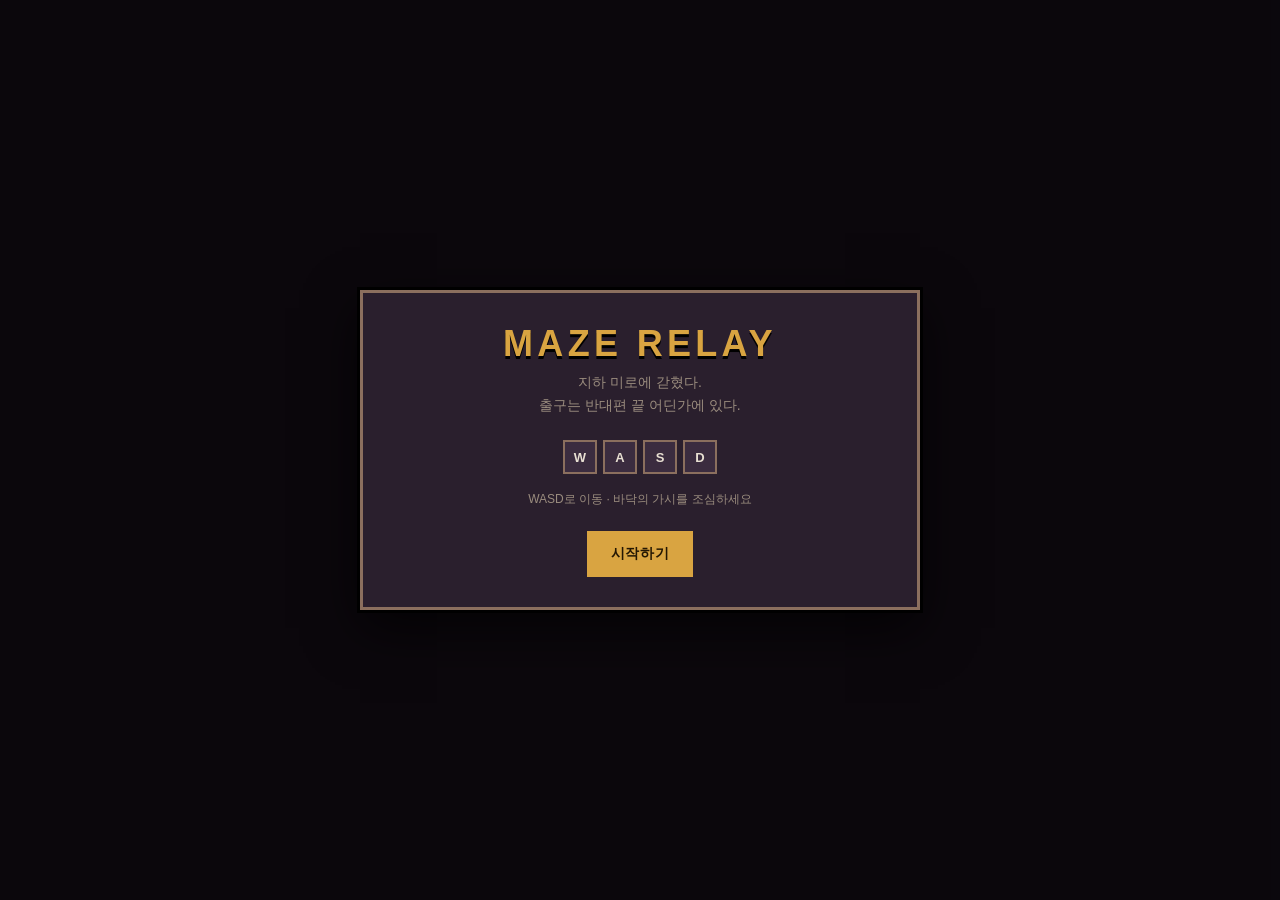
<file: Claude실습/게임만들기/index.html>
<!DOCTYPE html>
<html lang="ko">
<head>
<meta charset="utf-8">
<meta name="viewport" content="width=device-width,initial-scale=1">
<title>Maze Relay</title>
<link rel="stylesheet" href="style.css">
</head>
<body>
<div id="stage">
  <canvas id="gameCanvas" width="960" height="600"></canvas>

  <div id="hud">
    <div id="hearts"></div>
    <div id="statusText"></div>
  </div>

  <!-- ── 타이틀 ───────────────────────────────────────────────
       The relay is never mentioned here. Everything the player meets
       downstairs has to read as ordinary dungeon fiction until the
       outcome screen pulls the rug. -->
  <div class="overlay show" id="titleScreen">
    <div class="panel">
      <h1>MAZE RELAY</h1>
      <p class="sub">지하 미로에 갇혔다.<br>출구는 반대편 끝 어딘가에 있다.</p>
      <div class="keycaps">
        <div class="keycap">W</div><div class="keycap">A</div>
        <div class="keycap">S</div><div class="keycap">D</div>
      </div>
      <p class="hint">WASD로 이동 · 바닥의 가시를 조심하세요</p>
      <div class="btn-row" style="margin-top:22px">
        <button class="primary" id="toSetupBtn">시작하기</button>
      </div>
    </div>
  </div>

  <!-- ── 닉네임 + 캐릭터 선택 ──────────────────────────────── -->
  <div class="overlay" id="setupScreen">
    <div class="panel wide">
      <h2>누구입니까</h2>
      <p class="sub">이 미로에 들어갈 사람의 이름과 모습을 정하세요.</p>
      <div class="field">
        <label class="field-label" for="nicknameInput">이름</label>
        <input type="text" id="nicknameInput" maxlength="12" placeholder="예: 이름 없는 순례자" autocomplete="off">
        <div class="counter"><span id="nickCount">0</span>/12</div>
      </div>
      <div class="field">
        <label class="field-label">모습</label>
        <div id="charGrid"></div>
      </div>
      <div class="btn-row">
        <button class="primary" id="enterMazeBtn" disabled>미로로 내려가기</button>
      </div>
      <div class="status-line" id="setupStatus"></div>
    </div>
  </div>

  <!-- ── 미로 끝에서의 조우 ────────────────────────────────── -->
  <div class="overlay" id="encounterScreen">
    <div class="panel">
      <h2 id="encounterTitle">쓰러진 사람</h2>
      <p class="sub">출구 앞에 누군가 쓰러져 있다. 당신을 보고 힘겹게 입을 연다.</p>
      <div class="speech" id="encounterSpeech"></div>
      <div class="btn-row">
        <button class="danger" id="killBtn">죽인다</button>
        <button id="spareBtn">살려준다</button>
      </div>
      <p class="hint">출구는 저 사람 너머에 있다.</p>
    </div>
  </div>

  <!-- ── 결과 (배신 / 갇힘) ───────────────────────────────── -->
  <div class="overlay" id="aftermathScreen">
    <div class="panel">
      <h2 id="aftermathTitle"></h2>
      <p class="body-text" id="aftermathText"></p>
      <div class="btn-row">
        <button class="primary" id="toPleaBtn">…</button>
      </div>
    </div>
  </div>

  <!-- ── 다음 사람에게 남기는 부탁 ─────────────────────────── -->
  <div class="overlay" id="pleaScreen">
    <div class="panel">
      <h2>애원</h2>
      <p class="sub" id="pleaPrompt">
        움직일 수 없다. 언젠가 누군가 이 앞을 지나갈 것이다.<br>그 사람에게 뭐라고 애원하겠습니까?
      </p>
      <div class="field">
        <textarea id="pleaInput" maxlength="80" placeholder="예: 제발… 살려주세요. 아직 죽고 싶지 않아요."></textarea>
        <div class="counter"><span id="pleaCount">0</span>/80</div>
      </div>
      <div class="btn-row">
        <button class="primary" id="savePleaBtn">남기고 끝낸다</button>
        <button id="skipPleaBtn">아무 말도 남기지 않는다</button>
      </div>
      <div class="status-line" id="pleaStatus"></div>
    </div>
  </div>

  <!-- ── 반전 공개 + 내 부탁의 결말 ────────────────────────── -->
  <div class="overlay" id="outcomeScreen">
    <div class="panel wide">
      <h2>…</h2>
      <div id="outcomeBody"></div>
      <div class="btn-row" style="margin-top:20px">
        <button class="primary" id="retryBtn">다시 들어간다</button>
        <button id="toTitleBtn">타이틀로</button>
      </div>
    </div>
  </div>
</div>

<script src="game.js"></script>
</body>
</html>
</file>
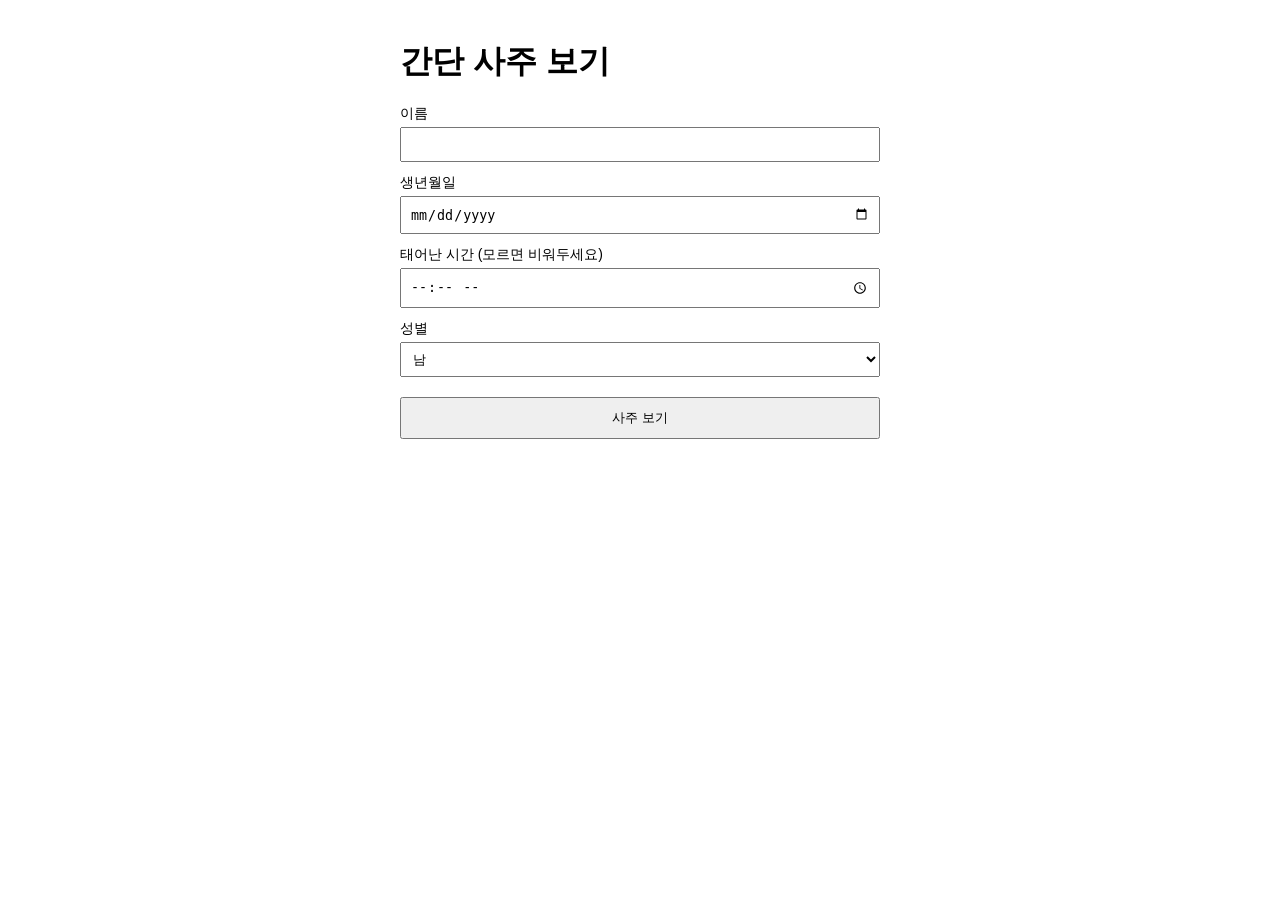
<file: Claude실습/api실습/saju.html>
<!DOCTYPE html>
<html lang="ko">
<head>
<meta charset="UTF-8">
<title>사주 보기</title>
<style>
  body { font-family: sans-serif; max-width: 480px; margin: 40px auto; padding: 0 16px; }
  label { display: block; margin-top: 12px; font-size: 14px; }
  input, select { width: 100%; padding: 8px; margin-top: 4px; box-sizing: border-box; }
  button { margin-top: 20px; padding: 10px 16px; width: 100%; cursor: pointer; }
  #result { margin-top: 24px; padding: 16px; background: #f4f4f4; border-radius: 8px; white-space: pre-wrap; display: none; }
</style>
</head>
<body>
  <h1>간단 사주 보기</h1>

  <form id="saju-form">
    <label>이름
      <input type="text" id="name" required>
    </label>
    <label>생년월일
      <input type="date" id="birthDate" required>
    </label>
    <label>태어난 시간 (모르면 비워두세요)
      <input type="time" id="birthTime">
    </label>
    <label>성별
      <select id="gender">
        <option value="남">남</option>
        <option value="여">여</option>
      </select>
    </label>
    <button type="submit">사주 보기</button>
  </form>

  <div id="result"></div>

  <script>
    const form = document.getElementById('saju-form');
    const resultBox = document.getElementById('result');

    form.addEventListener('submit', async (e) => {
      e.preventDefault();

      const payload = {
        name: document.getElementById('name').value,
        birthDate: document.getElementById('birthDate').value,
        birthTime: document.getElementById('birthTime').value,
        gender: document.getElementById('gender').value,
      };

      resultBox.style.display = 'block';
      resultBox.textContent = '보는 중...';

      try {
        // TODO: 사주(사주팔자) 계산 로직은 아직 없음. 지금은 입력값을 그대로 서버에 던져서
        // Gemini가 알아서 해석하게 하는 임시 구조.
        const res = await fetch('/api/saju', {
          method: 'POST',
          headers: { 'Content-Type': 'application/json' },
          body: JSON.stringify(payload),
        });

        if (!res.ok) {
          throw new Error(`서버 오류 (${res.status})`);
        }

        const data = await res.json();
        resultBox.textContent = data.result;
      } catch (err) {
        resultBox.textContent = '에러: ' + err.message;
      }
    });
  </script>
</body>
</html>
</file>
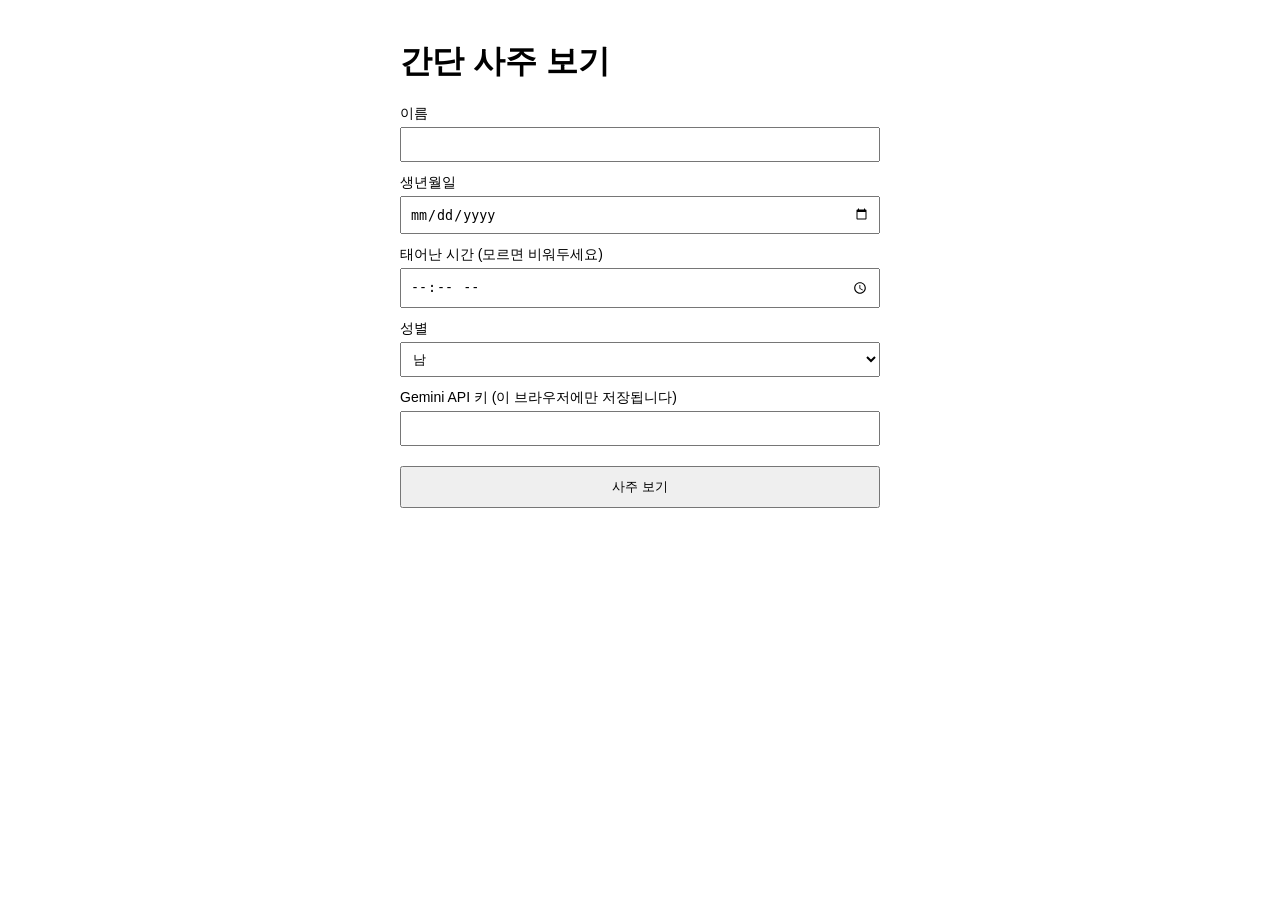
<file: Claude실습/api실습/사주프로그램/saju.html>
<!DOCTYPE html>
<html lang="ko">
<head>
<meta charset="UTF-8">
<title>사주 보기</title>
<style>
  body { font-family: sans-serif; max-width: 480px; margin: 40px auto; padding: 0 16px; }
  label { display: block; margin-top: 12px; font-size: 14px; }
  input, select { width: 100%; padding: 8px; margin-top: 4px; box-sizing: border-box; }
  button { margin-top: 20px; padding: 10px 16px; width: 100%; cursor: pointer; }
  #result { margin-top: 24px; padding: 16px; background: #f4f4f4; border-radius: 8px; white-space: pre-wrap; display: none; }
</style>
</head>
<body>
  <h1>간단 사주 보기</h1>

  <form id="saju-form">
    <label>이름
      <input type="text" id="name" required>
    </label>
    <label>생년월일
      <input type="date" id="birthDate" required>
    </label>
    <label>태어난 시간 (모르면 비워두세요)
      <input type="time" id="birthTime">
    </label>
    <label>성별
      <select id="gender">
        <option value="남">남</option>
        <option value="여">여</option>
      </select>
    </label>
    <label>Gemini API 키 (이 브라우저에만 저장됩니다)
      <input type="password" id="apiKey" required>
    </label>
    <button type="submit">사주 보기</button>
  </form>

  <div id="result"></div>

  <script>
    // 주의: 이 파일은 브라우저에서 Gemini API를 직접 호출하는 데모용입니다.
    // API 키는 소스코드에 넣지 않고 사용자가 직접 입력해서 localStorage에만 저장합니다.
    // (그래도 브라우저 dev tools/네트워크 탭에는 그대로 보이므로 공개 배포용으로는 부적합합니다.)
    const GEMINI_URL = "https://generativelanguage.googleapis.com/v1beta/interactions";
    const API_KEY_STORAGE_KEY = "saju_gemini_api_key";

    const form = document.getElementById('saju-form');
    const resultBox = document.getElementById('result');
    const apiKeyInput = document.getElementById('apiKey');

    apiKeyInput.value = localStorage.getItem(API_KEY_STORAGE_KEY) || '';

    function buildPrompt({ name, birthDate, birthTime, gender }) {
      // TODO: 실제 사주팔자(연/월/일/시주, 오행, 십신) 계산 로직은 아직 없음.
      // 지금은 입력값만 그대로 Gemini에 던져서 알아서 해석하게 하는 임시 버전.
      return `이름: ${name}, 생년월일: ${birthDate}, 태어난 시간: ${birthTime || '모름'}, ` +
             `성별: ${gender}. 이 사람의 사주를 간단히 봐줘.`;
    }

    form.addEventListener('submit', async (e) => {
      e.preventDefault();

      const apiKey = apiKeyInput.value.trim();
      localStorage.setItem(API_KEY_STORAGE_KEY, apiKey);

      const payload = {
        name: document.getElementById('name').value,
        birthDate: document.getElementById('birthDate').value,
        birthTime: document.getElementById('birthTime').value,
        gender: document.getElementById('gender').value,
      };

      resultBox.style.display = 'block';
      resultBox.textContent = '보는 중...';

      try {
        const res = await fetch(GEMINI_URL, {
          method: 'POST',
          headers: {
            'x-goog-api-key': apiKey,
            'Content-Type': 'application/json',
          },
          body: JSON.stringify({
            model: 'gemini-3.5-flash',
            input: buildPrompt(payload),
          }),
        });

        if (!res.ok) {
          throw new Error(`API 오류 (${res.status})`);
        }

        const data = await res.json();
        const modelOutput = data.steps.find(s => s.type === 'model_output');
        resultBox.textContent = modelOutput ? modelOutput.content[0].text : '결과를 받지 못했습니다.';
      } catch (err) {
        resultBox.textContent = '에러: ' + err.message;
      }
    });
  </script>
</body>
</html>
</file>
<file: Claude실습/게임만들기/style.css>
/* Palette is sampled from Dungeon_Tileset.png so the DOM overlays and the
   canvas read as one artwork instead of a game with a website bolted on. */
:root{
  --bg:        #140f18;
  --stone:     #2a1f2d;
  --stone-lit: #3b2c3f;
  --brick:     #8b6f5e;
  --brick-hi:  #b08d76;
  --gold:      #d9a441;
  --blood:     #a83232;
  --blood-hi:  #d64545;
  --ink:       #e8dfd2;
  --ink-dim:   #9a8c7e;
}

*{ box-sizing:border-box; }

html,body{
  margin:0; padding:0;
  height:100%;
  background:var(--bg);
  color:var(--ink);
  font-family:"Malgun Gothic","Apple SD Gothic Neo",-apple-system,sans-serif;
  overflow:hidden;
}

#stage{
  position:relative;
  width:100vw; height:100vh;
  display:flex; align-items:center; justify-content:center;
}

canvas{
  display:block;
  /* the whole point of a 16px tileset -- never let the browser smooth it */
  image-rendering:pixelated;
  image-rendering:crisp-edges;
  background:var(--bg);
}

/* ---------- HUD ---------- */
#hud{
  position:absolute; top:0; left:0; right:0;
  display:none;
  align-items:center; justify-content:space-between;
  padding:14px 20px;
  font-size:14px;
  letter-spacing:.05em;
  text-shadow:0 2px 0 #000;
  pointer-events:none;
  z-index:5;
}
#hearts{ display:flex; gap:6px; }
.heart{
  width:16px; height:16px;
  background:var(--blood-hi);
  clip-path:polygon(50% 100%,0 45%,0 18%,25% 0,50% 18%,75% 0,100% 18%,100% 45%);
  transition:opacity .15s;
}
.heart.lost{ opacity:.18; }
#statusText{ color:var(--ink-dim); font-size:13px; }

/* ---------- Overlays ---------- */
.overlay{
  position:absolute; inset:0;
  display:none;
  align-items:center; justify-content:center;
  padding:24px;
  background:rgba(10,7,12,.9);
  z-index:10;
  animation:fade .25s ease-out;
}
.overlay.show{ display:flex; }
@keyframes fade{ from{opacity:0} to{opacity:1} }

.panel{
  width:min(560px,100%);
  max-height:calc(100vh - 48px);
  overflow-y:auto;
  background:var(--stone);
  border:3px solid var(--brick);
  box-shadow:0 0 0 3px #000, 0 18px 50px rgba(0,0,0,.7);
  padding:30px 28px;
  text-align:center;
}
.panel.wide{ width:min(720px,100%); }

h1{
  margin:0 0 6px;
  font-size:36px; letter-spacing:.12em;
  color:var(--gold);
  text-shadow:0 3px 0 #000;
}
h2{
  margin:0 0 14px;
  font-size:22px; letter-spacing:.06em;
  color:var(--gold);
  text-shadow:0 2px 0 #000;
}
.sub{ margin:0 0 22px; color:var(--ink-dim); font-size:14px; line-height:1.7; }
.body-text{ font-size:15px; line-height:1.85; margin:0 0 20px; }
.hint{ font-size:12px; color:var(--ink-dim); margin-top:16px; line-height:1.6; }

/* ---------- Buttons ---------- */
button{
  font-family:inherit; font-size:14px; letter-spacing:.05em;
  color:var(--ink);
  background:var(--stone-lit);
  border:2px solid var(--brick);
  padding:12px 22px;
  cursor:pointer;
  transition:background .12s, transform .06s;
}
button:hover:not(:disabled){ background:var(--brick); color:#1a1119; }
button:active:not(:disabled){ transform:translateY(2px); }
button:disabled{ opacity:.4; cursor:default; }
button.primary{ background:var(--gold); border-color:var(--gold); color:#241703; font-weight:bold; }
button.primary:hover:not(:disabled){ background:#f0bc5c; }
button.danger{ border-color:var(--blood); color:var(--blood-hi); }
button.danger:hover:not(:disabled){ background:var(--blood); color:var(--ink); }
.btn-row{ display:flex; gap:12px; justify-content:center; flex-wrap:wrap; margin-top:8px; }

/* ---------- Forms ---------- */
input[type=text],textarea{
  width:100%;
  font-family:inherit; font-size:15px;
  color:var(--ink);
  background:#1b1420;
  border:2px solid var(--brick);
  padding:11px 13px;
  outline:none;
}
input[type=text]:focus,textarea:focus{ border-color:var(--gold); }
textarea{ resize:none; height:82px; line-height:1.6; }
.field-label{
  display:block; text-align:left;
  font-size:12px; color:var(--ink-dim);
  margin:0 0 7px; letter-spacing:.06em;
}
.field{ margin-bottom:20px; }
.counter{ text-align:right; font-size:11px; color:var(--ink-dim); margin-top:5px; }

/* ---------- Character picker ---------- */
#charGrid{
  display:grid;
  grid-template-columns:repeat(auto-fill,minmax(56px,1fr));
  gap:8px;
  margin-bottom:8px;
}
.char-cell{
  aspect-ratio:1;
  background:#1b1420;
  border:2px solid #3b2c3f;
  cursor:pointer;
  padding:0;
  display:flex; align-items:center; justify-content:center;
  transition:border-color .12s, background .12s;
}
.char-cell:hover{ background:#241a2a; border-color:var(--brick); }
.char-cell.selected{ border-color:var(--gold); background:#2e2233; }
.char-cell canvas{ width:100%; height:100%; image-rendering:pixelated; }

/* ---------- Encounter / message ---------- */
.speech{
  background:#1b1420;
  border-left:4px solid var(--blood);
  padding:18px 20px;
  margin:0 0 22px;
  font-size:17px; line-height:1.75;
  text-align:left;
  word-break:keep-all;
}
.speech .who{
  display:block;
  margin-top:12px;
  font-size:12px; color:var(--ink-dim);
}

/* ---------- Outcome / reveal ---------- */
.reveal{
  border:2px solid var(--gold);
  background:rgba(217,164,65,.07);
  padding:18px 20px;
  margin:0 0 20px;
  font-size:15px; line-height:1.8;
  text-align:left;
  word-break:keep-all;
}
.reveal strong{ color:var(--gold); }
.verdict-killed{ color:var(--blood-hi); font-weight:bold; }
.verdict-spared{ color:#6fcf7f; font-weight:bold; }

.status-line{ font-size:12px; color:var(--ink-dim); min-height:18px; margin-top:12px; }

.keycaps{ display:flex; gap:6px; justify-content:center; margin:18px 0 4px; }
.keycap{
  width:34px; height:34px;
  display:flex; align-items:center; justify-content:center;
  background:var(--stone-lit);
  border:2px solid var(--brick);
  font-size:13px; font-weight:bold;
  color:var(--ink);
}
</file>
